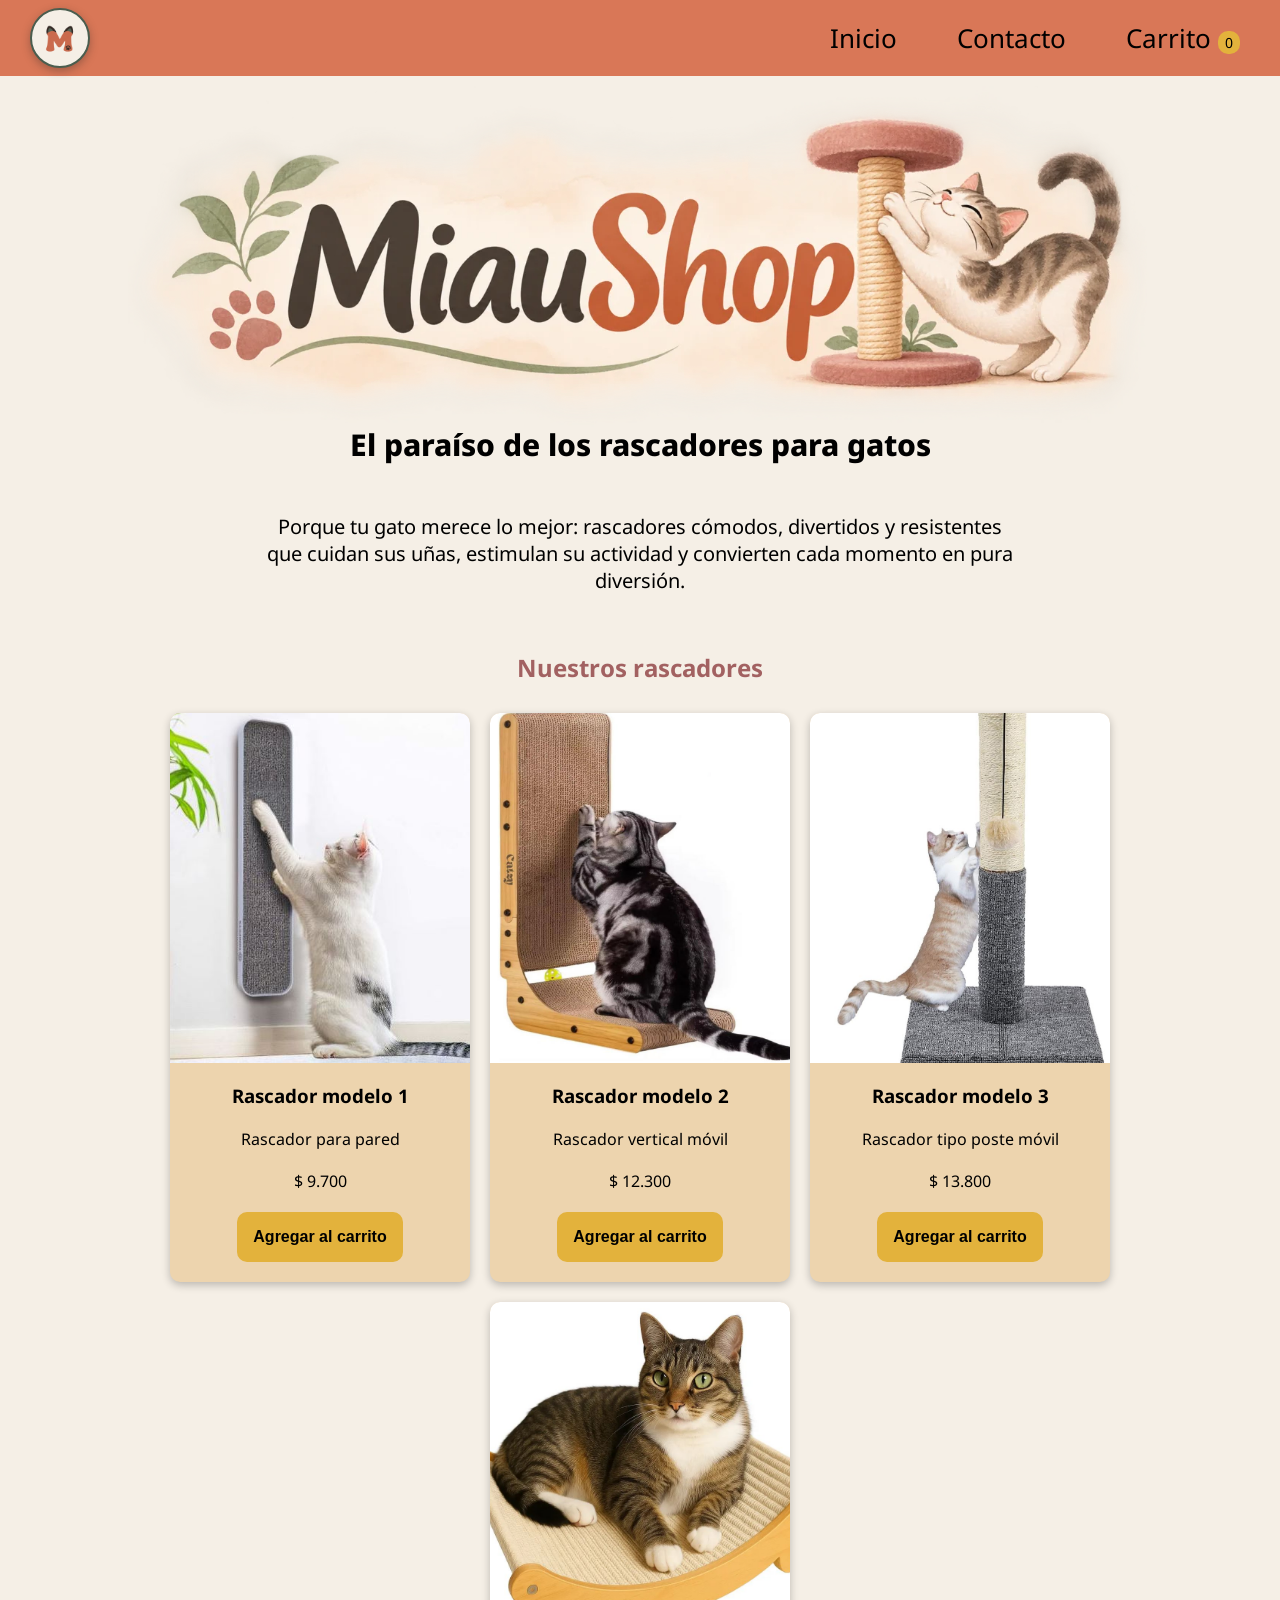
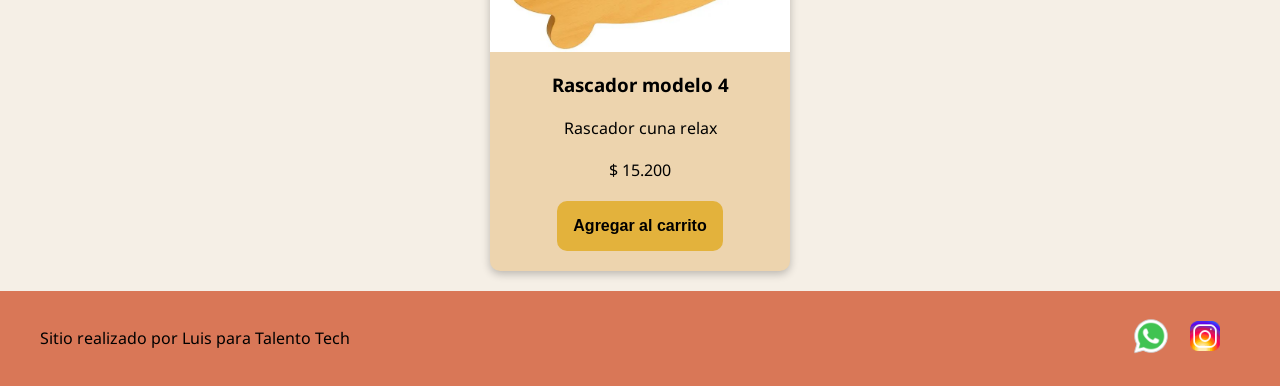
<file: index.html>
<!DOCTYPE html>
<html lang="es">
<head>
    <meta charset="UTF-8">
    <meta name="viewport" content="width=device-width, initial-scale=1.0">

    <meta name="author" content="Luis">
    <meta name="description" content="Tienda venta de rascadores para gatos">
    <meta name="institution" content="Talento Tech">
    <meta name="course" content="Comisión 26236">
    <meta name="teacher" content="Belén Romero">

    <!-- -------------------- fuente elegida de google fonts -------------------- -->
    <link rel="preconnect" href="https://fonts.googleapis.com">
    <link rel="preconnect" href="https://fonts.gstatic.com" crossorigin>

    <link href="https://fonts.googleapis.com/css2?family=Noto+Sans:wght@400;500;600;700&display=swap" rel="stylesheet">

    <link rel="icon" type="image/png" sizes="64x64" href="./img/favicon.png">

    <!-- ------------------------- nuestro css externo va como último link ------------------------- -->
    <link rel="stylesheet" href="./css/styles.css" />  
    <title>MiauShop | Inicio</title>
</head>

<body>
    <header>
        <div class="div-logo">
            <a class="logo" href="./index.html" aria-label="MiauShop - Inicio">
                <img class="logo-img" src="./img/logo.webp" alt="MiauShop">
            </a>
        </div>
        <nav class="header-nav">
            <ul>
                <li><a href="./index.html">Inicio</a></li>
                <li><a href="./pages/contacto.html">Contacto</a></li>
                <li><a href="./pages/carrito.html">Carrito <span id="contador-carrito" class="carrito-contador">0</span></a></li>
            </ul>
        </nav>
    </header>
        
    <main>
        <section class="inicio">
            <img class="banner-miaushop" src="./img/banner-miaushop.webp" alt="MiauShop, tienda de rascadores para gatos"/>

            <h1>El paraíso de los rascadores para gatos</h1>
            <p class="parrafo">
                Porque tu gato merece lo mejor: rascadores cómodos, divertidos y resistentes que cuidan sus uñas, estimulan su actividad y convierten cada momento en pura diversión.
            </p>
        </section>

        <section>
            <h2 class="titulo-producto text-secondary">Nuestros rascadores</h2>
            <p id="mensaje-productos" class="mensaje-productos">Cargando productos...</p>
            <div class="contenedor-tarjeta" id="productos-container"></div>

        </section>
    </main>

    <footer>
        <p>Sitio realizado por Luis para Talento Tech</p>
        <nav>
            <ul class="footer-list">
                <li>
                    <img src="./img/whatsapp.png" alt="logo whatsapp" />
                    <img src="./img/instagram.png" alt="logo instagram" />
                </li>
            </ul>
        </nav>
    </footer>
    
    <script src="./js/storage.js" defer></script>
    <script src="./js/actualizar_carrito.js" defer></script>
    <script src="./js/agregar_carrito.js" defer></script>
    <script src="./js/index.js" defer></script>
</body>
</html>
</file>
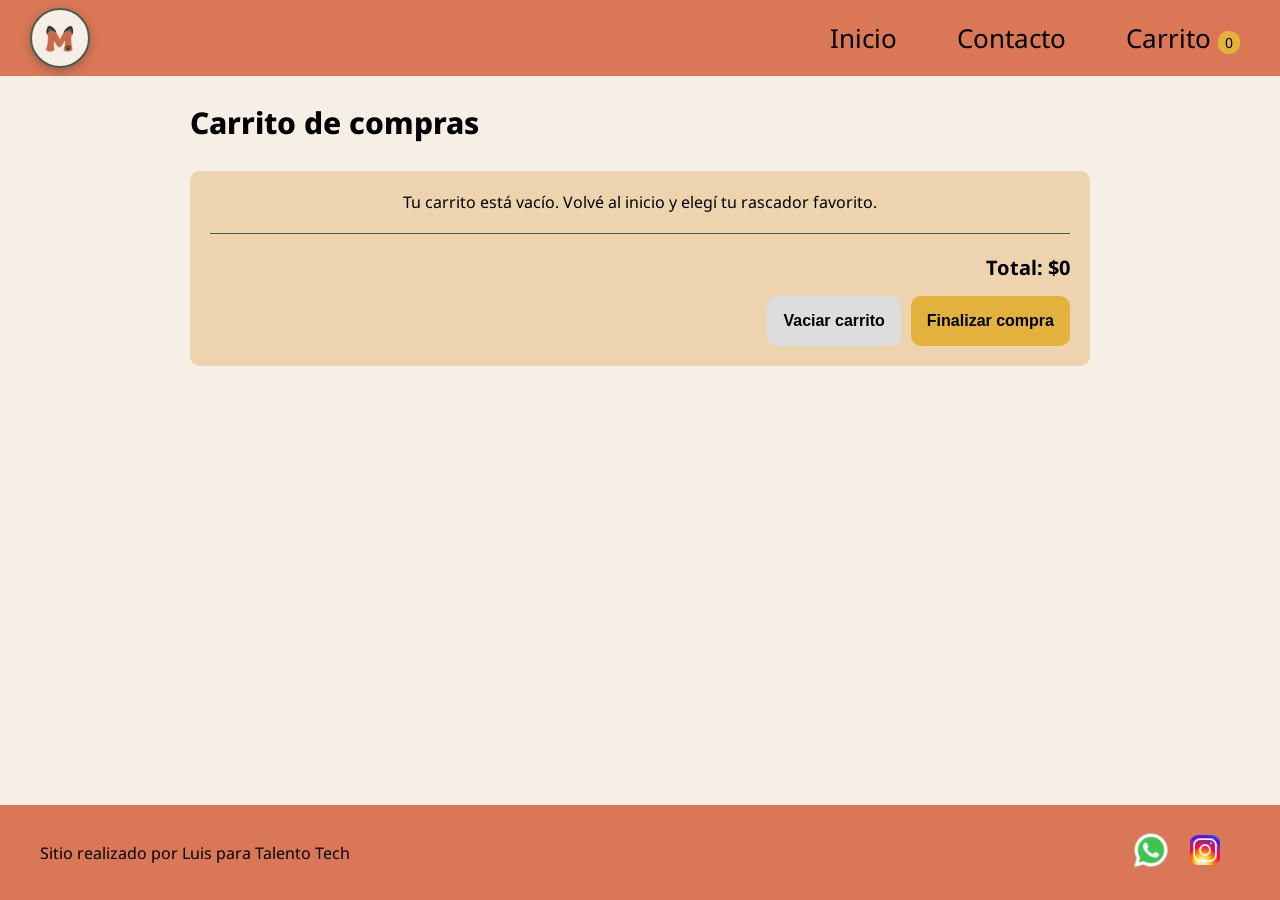
<file: pages/carrito.html>
<!DOCTYPE html>
<html lang="es">
<head>
    <meta charset="UTF-8">
    <meta name="viewport" content="width=device-width, initial-scale=1.0">

     <!-- -------------------- fuente elegida de google fonts -------------------- -->
    <link href="https://fonts.googleapis.com/css2?family=Noto+Sans:ital,wght@0,100..900;1,100..900&display=swap" rel="stylesheet">

    <link rel="icon" type="image/png" sizes="64x64" href="../img/favicon.png">

    <!-- ------------------------- nuestro css externo va como último link ------------------------- -->
    <link rel="stylesheet" href="../css/styles.css" />  
    <title>MiauShop | Carrito</title>
    
</head>
<body>
    <header>
        <div class="div-logo">
            <a class="logo" href="../index.html" aria-label="MiauShop - Inicio">
                <img class="logo-img" src="../img/logo.webp" alt="MiauShop">
            </a>
        </div>
        <nav class="header-nav">
            <ul>
                <li><a href="../index.html">Inicio</a></li>
                <li><a href="./contacto.html">Contacto</a></li>
                <li><a href="./carrito.html">Carrito <span id="contador-carrito" class="carrito-contador">0</span></a></li>
            </ul>
        </nav>
    </header>
    <main>
        <section class="carrito-seccion">
            <h1>Carrito de compras</h1>
            <div class="carrito-contenido">
                <ul id="lista-carrito" class="carrito-lista"></ul>
                <p id="carrito-vacio" class="carrito-vacio">
                    Tu carrito está vacío. Volvé al inicio y elegí tu rascador favorito.
                </p>
                <p id="mensaje-carrito" class="mensaje-carrito" role="status" aria-live="polite"></p>
                <div class="carrito-footer">
                    <p class="carrito-total">Total: $<span id="total-carrito">0</span></p>
                    <div class="carrito-acciones">
                        <button type="button" id="vaciar-carrito" class="btn btn-vaciar">Vaciar carrito</button>
                        <button type="button" id="finalizar-compra" class="btn bg-secondary text-dark">Finalizar compra</button>
                    </div>
                </div>
            </div>
        </section>
    </main>
    <footer>
        <p>Sitio realizado por Luis para Talento Tech</p>
        <nav>
            <ul class="footer-list">
                <li>
                    <img src="../img/whatsapp.png" alt="logo whatsapp" />
                    <img src="../img/instagram.png" alt="logo instagram" />
                </li>
            </ul>
        </nav>
    </footer>
    <script src="../js/storage.js" defer></script>
    <script src="../js/actualizar_carrito.js" defer></script>
    <script src="../js/agregar_carrito.js" defer></script>
    <script src="../js/carrito.js" defer></script>
</body>
</html>
</file>
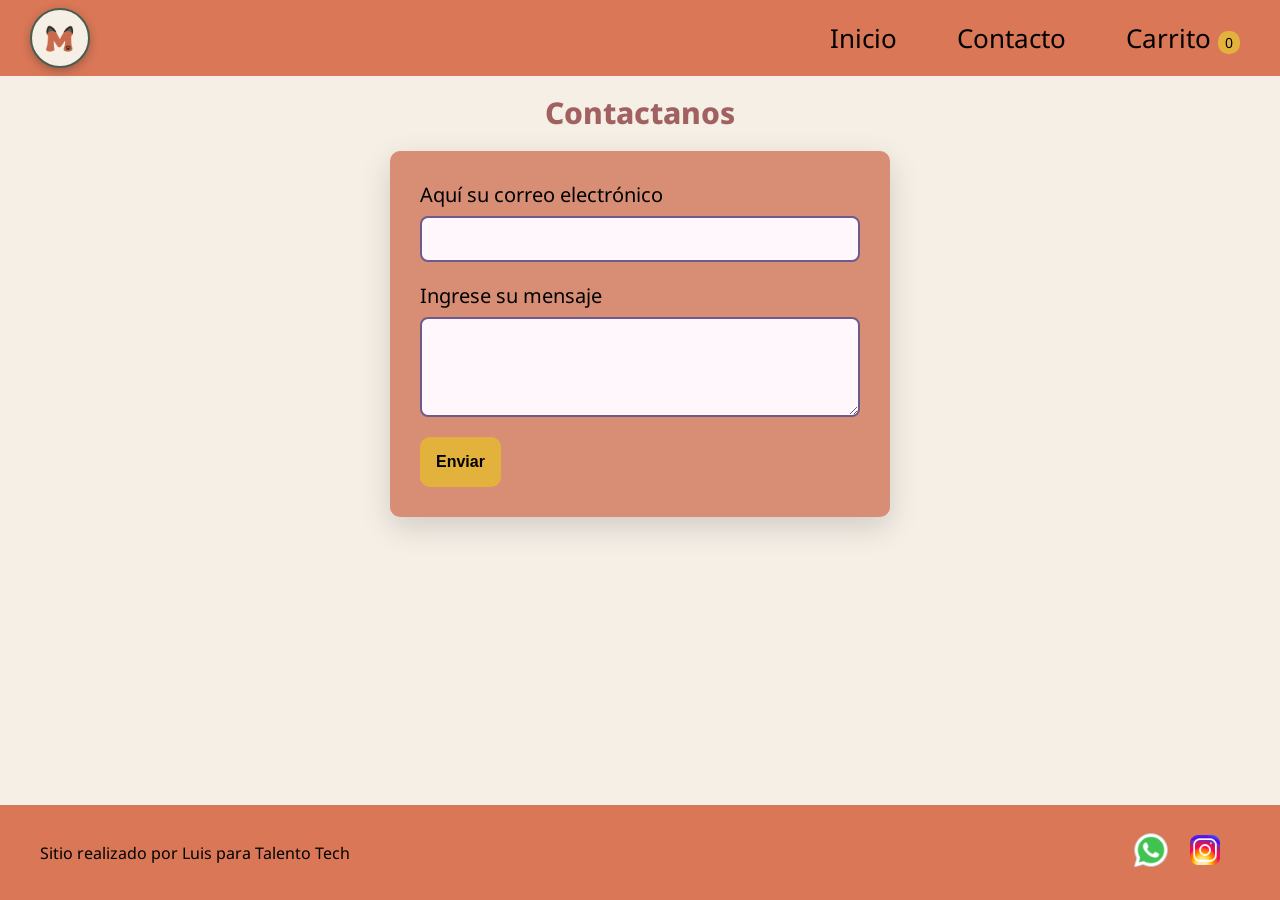
<file: pages/contacto.html>
<!DOCTYPE html>
<html lang="es">
<head>
    <meta charset="UTF-8">
    <meta name="viewport" content="width=device-width, initial-scale=1.0">

    <!-- -------------------- fuente elegida de google fonts -------------------- -->
    <link href="https://fonts.googleapis.com/css2?family=Noto+Sans:ital,wght@0,100..900;1,100..900&display=swap" rel="stylesheet">

    <link rel="icon" type="image/png" sizes="64x64" href="../img/favicon.png">

    <!-- ------------------------- nuestro css externo va como último link ------------------------- -->
    <link rel="stylesheet" href="../css/styles.css" />  
    <title>MiauShop | Contacto</title>
    
</head>
<body>
    <header>
        <div class="div-logo">
            <a class="logo" href="../index.html" aria-label="MiauShop - Inicio">
                <img class="logo-img" src="../img/logo.webp" alt="MiauShop">
            </a>
        </div>
        <nav class="header-nav">
            <ul>
                <li><a href="../index.html">Inicio</a></li>
                <li><a href="./contacto.html">Contacto</a></li>
                <li><a href="./carrito.html">Carrito <span id="contador-carrito" class="carrito-contador">0</span></a></li>
            </ul>
        </nav>
    </header>
    <main>
        <section class="contacto">
            <h1 class="titulo-contacto text-secondary">Contactanos</h1>
            <form class="form-contacto" action="https://formspree.io/f/mrpbjkok" method="POST">
                <div class="grupo-input">
                    <label for="email">Aquí su correo electrónico</label>
                    <input id="email" type="email" name="email" />
                </div>

                <div class="grupo-input">
                    <label for="mensaje">Ingrese su mensaje</label>
                    <textarea id="mensaje" name="mensaje"></textarea>
                </div>
                <!-- boton enviar -->
                <button class="btn bg-secondary text-dark" type="submit">Enviar</button>
            </form>
        </section>
    </main>

    <footer>
        <p>Sitio realizado por Luis para Talento Tech</p>
        <nav>
            <ul class="footer-list">
                <li>
                    <img src="../img/whatsapp.png" alt="logo whatsapp" />
                    <img src="../img/instagram.png" alt="logo instagram" />
                </li>
            </ul>
        </nav>
    </footer>
    <script src="../js/storage.js" defer></script>
    <script src="../js/actualizar_carrito.js" defer></script>
</body>
</html>
</file>
<file: css/styles.css>
*{
    margin: 0;
    padding: 0;
    box-sizing: border-box;
}

/* 1 rem = 10px 
16px × 62.5% = 10px

1rem = 10px
1.6rem = 16px
2rem = 20px
3rem = 30px
5rem = 50px
*/
html {
    font-size: 62.5%;
}

body {
    font-family: 'Noto Sans', sans-serif;
    font-size: 1.6rem;
    background: #F5EFE6;
    color: #000000;

    display: flex;
    flex-direction: column;
    min-height: 100vh;
}


main {
    width: 80%;
    margin: auto;
    padding-bottom: 2rem;

    flex: 1;

    display: flex;
    flex-direction: column;
    align-items: center;

}



h1 {
    font-size: 3rem;
    font-weight: 800;
    line-height: 1.15;
    margin: 3rem 0;
}

h2 {
    color: #4A5D4E;
    font-size: 2.4rem;
    font-weight: 700;
    line-height: 1.2;
    text-align: center;
    margin: 3rem 0;
}



.btn {
    border: none;
    font-size: 1.6rem;
    font-weight: bold;
    padding: 1.6rem;
    border-radius: 1rem;
}

header,
footer {
    background: #D97757;
    color: #000000;
    width: 100%;

    display: flex;
    justify-content: space-between;
    align-items: center;
}

footer {
    padding: 1rem 4rem;
}

.div-logo {
    margin-left: 2rem;
    font-weight: bold;
}

.logo {
    display: flex;
    align-items: center;
    padding: 0.5rem 1rem;
}

.logo-img {
    display: block;
    width: 6rem;
    height: 6rem;
    object-fit: contain;
    padding: 0.6rem;
    background-color: #F5EFE6;
    border: 0.2rem solid #4A5D4E;
    border-radius: 50%;
    box-shadow: 0 0.3rem 0.8rem rgba(47, 41, 37, 0.35);
}

.header-nav a {
    text-decoration: none;
    font-size: 2.6rem;
    color: inherit;
    display: inline-block;
    padding: 2rem;
}

.header-nav {
    margin-right: 2rem;
}

.header-nav ul,
footer .footer-list {
    list-style: none;
    display: flex;
    gap: 2rem;
}

.footer-list li {
    padding: 1rem;
}

.footer-list img {
    width: 5rem;
    padding: 0.5rem;
}


/* -------------------------------------------------------------------------- */
/*                                   colores                                  */
/* -------------------------------------------------------------------------- */
.bg-primary{
    background-color: #5f5fe2;
}

.bg-secondary{
    background-color: #E3B23C;
}

.text-light {
    color: #ffffff
}

.text-dark {
    color: #000000
}

.text-secondary {
    color: #a26161
}

/* -------------------------------------------------------------------------- */
/*                                   Inicio                                   */
/* -------------------------------------------------------------------------- */
.inicio {
    display: flex;
    justify-content: center;
    align-items: center;
    flex-wrap: wrap;
}

.banner-miaushop {
    display: block;
    width: 100%;
    max-width: 110rem;
    height: auto;
    margin: 1rem auto 0;
}


.inicio h1 {
    margin: 0 0 2rem;
    width: 100%;
    text-align: center;
}

.parrafo {
    width: 80%;
    text-align: center;
    font-size: 2rem;
    padding: 3rem;
}

.contenedor-tarjeta {
    display: flex;
    justify-content: center;
    gap: 2rem;
    /* para que se acomoden los hijos abajo si no tienen espacio */
    flex-wrap: wrap;
}

.card {
    background-color: #edd4ae;
    width: 30rem;
    border-radius: 1rem;
    overflow: hidden;

    display: flex;
    flex-direction: column;
    align-items: center;
    gap: 2rem;
    padding-bottom: 2rem;

    /* visto en https://getcssscan.com/css-box-shadow-examples 
    muy pequeño sombreado alrededor de las tarjetas */
    box-shadow: rgba(0, 0, 0, 0.24) 0px 3px 8px;
}

.card img {
     width: 100%;
     height: 35rem;
     object-fit: cover;

}

 
 /* -------------------------------------------------------------------------- */
 /*                                  Contacto                                  */
 /* -------------------------------------------------------------------------- */
.contacto {
    width: 100%;
    display: flex;
    flex-direction: column;
    align-items: center;
}

.titulo-contacto {
    margin: 2rem 0;
}

.form-contacto {
    background-color: #d88e75;
    color: #000000;

    width: 100%;
    max-width: 50rem;

    font-size: 2rem;
    padding: 3rem;
    border-radius: 1rem;

    box-shadow: 0 10px 30px rgb(0, 0, 0, 0.15); /* sutil */
}

 .grupo-input {
    display: flex;
    flex-direction: column;
    gap: 0.8rem;
    margin-bottom: 2rem;
 }

 .grupo-input input,
 .grupo-input textarea {
    width: 100%;
    padding: 1.2rem;
    font-size: 1.6rem;

    color: #a26161;
    background-color: #fff7fb;

    border: 2px solid #6e5a8e;
    border-radius: 0.8rem;

    outline: none;
 }

/* -------------------------------------------------------------------------- */
/*                                  Carrito                                   */
/* -------------------------------------------------------------------------- */
.carrito-contador {
    background-color: #E3B23C;
    padding: 0.2rem 0.7rem;
    border-radius: 1rem;
    font-size: 1.4rem;
}

.mensaje-productos,
.carrito-vacio,
.mensaje-carrito {
    text-align: center;
    margin-bottom: 2rem;
}

.mensaje-productos--error {
    color: #b00020;
}

.carrito-seccion {
    width: 100%;
    max-width: 90rem;
}

.carrito-contenido {
    background-color: #edd4ae;
    padding: 2rem;
    border-radius: 1rem;
}

.carrito-lista {
    list-style: none;
}

.carrito-item {
    background-color: #fff7fb;
    display: flex;
    align-items: center;
    gap: 2rem;
    padding: 1.5rem;
    margin-bottom: 1.5rem;
    border-radius: 1rem;
}

.carrito-item__img {
    width: 10rem;
    height: 10rem;
    object-fit: cover;
    border-radius: 1rem;
}

.carrito-item__info {
    flex: 1;
}

.carrito-item__titulo {
    text-align: left;
    margin: 0 0 1rem;
}

.carrito-item__controles,
.carrito-acciones {
    display: flex;
    align-items: center;
    gap: 1rem;
}

.btn-cantidad,
.btn-eliminar {
    border: none;
    padding: 1rem;
    border-radius: 0.5rem;
    cursor: pointer;
}

.btn-cantidad {
    background-color: #4A5D4E;
    color: #ffffff;
}

.btn-eliminar {
    background-color: #D97757;
}

.carrito-footer {
    border-top: 1px solid #4A5D4E;
    padding-top: 2rem;
}

.carrito-total {
    font-size: 2rem;
    font-weight: bold;
    text-align: right;
    margin-bottom: 1.5rem;
}

.carrito-acciones {
    justify-content: flex-end;
}

.btn-vaciar {
    background-color: #dddddd;
}

@media (max-width: 700px) {
    .carrito-item {
        flex-direction: column;
        align-items: flex-start;
    }

    .carrito-item__controles {
        flex-wrap: wrap;
    }
}

 .grupo-input textarea {
    min-height: 10rem;
    resize: vertical;
 }
</file>
